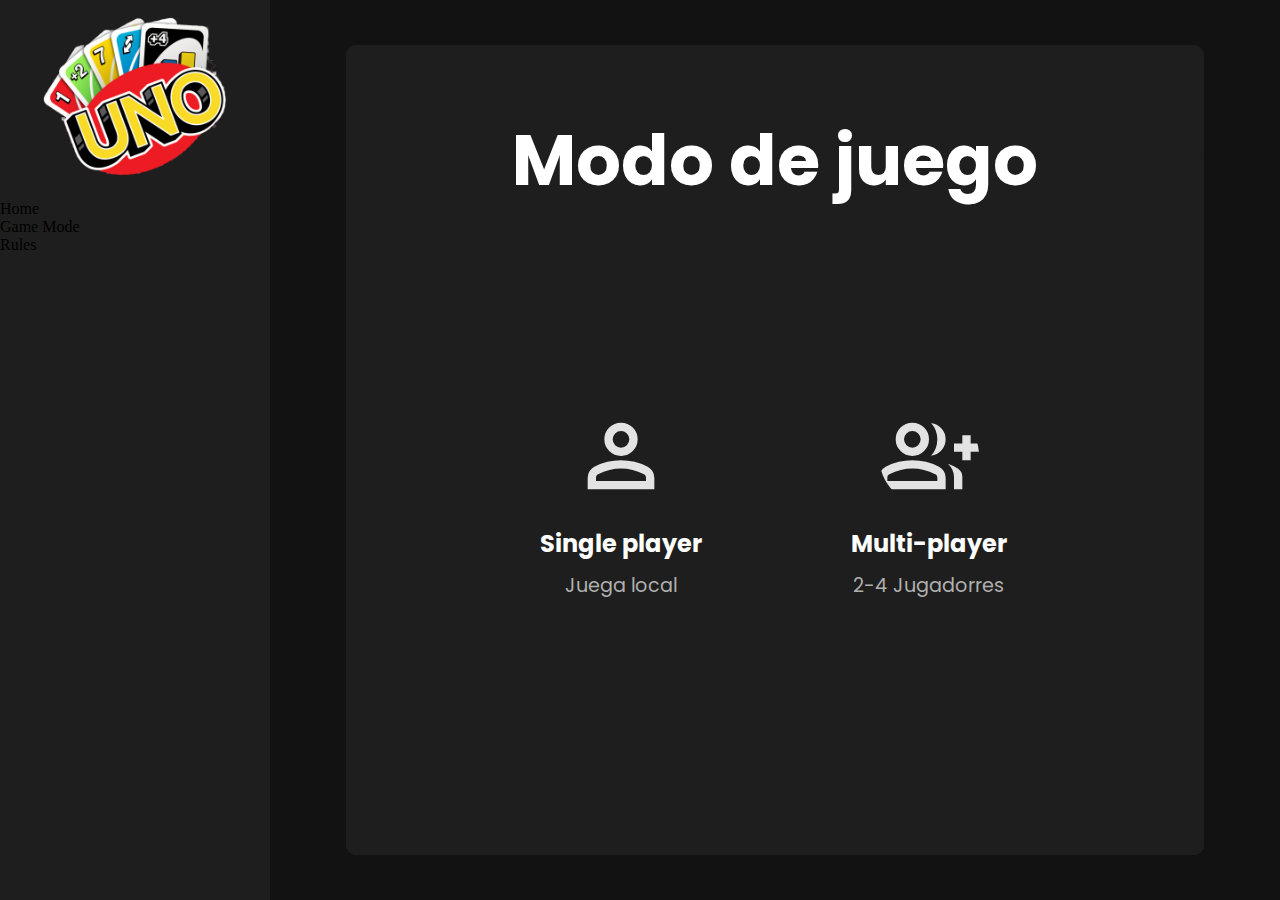
<file: uno-web-edition/gamingmode.html>
<!DOCTYPE html>
<html lang="es">
<head>
    <meta charset="UTF-8">
    <meta name="viewport" content="width=device-width, initial-scale=1.0">
    <title>UNO!</title>
    <link rel="stylesheet" href="style.css">
    <link rel="preconnect" href="https://fonts.googleapis.com">
    <link rel="preconnect" href="https://fonts.gstatic.com" crossorigin>
    <link href="https://fonts.googleapis.com/css2?family=Poppins:ital,wght@0,100;0,200;0,300;0,400;0,500;0,600;0,700;0,800;0,900;1,100;1,200;1,300;1,400;1,500;1,600;1,700;1,800;1,900&display=swap" rel="stylesheet">
</head>
<body>
    <main id="main-window" class="main-window">
        <aside id="option-sidebar" class="option-sidebar">
            <img src="assets/images/uno-side.png" alt="imagen de uno" class="side-img">
            <ul>
                <li><p>Home</p></li>
                <li><p>Game Mode</p></li>
                <li><p>Rules</p></li>
            </ul>
        </aside>
        <section id="right-window">
            <div id="gaming-mode" class="selection-window">
                <h2>Modo de juego</h2>
                <div id="gaming-mode-selection" class="selection-card-container">
                    <div id="single-player" class="selection-card">
                        <img src="assets/images/singleplayericon.svg" alt="Logo singleplayer">
                        <h3>Single player</h3>
                        <p>Juega local</p>
                    </div>
                    <div id="multi-player" class="selection-card">
                        <img src="assets/images/multiplayericon.svg" alt="logo multiplayer">
                        <h3>Multi-player</h3>
                        <p>2-4 Jugadorres</p>
                    </div>
                </div>
            </div>
        </section>
    </main>
</body>
</html>
</file>
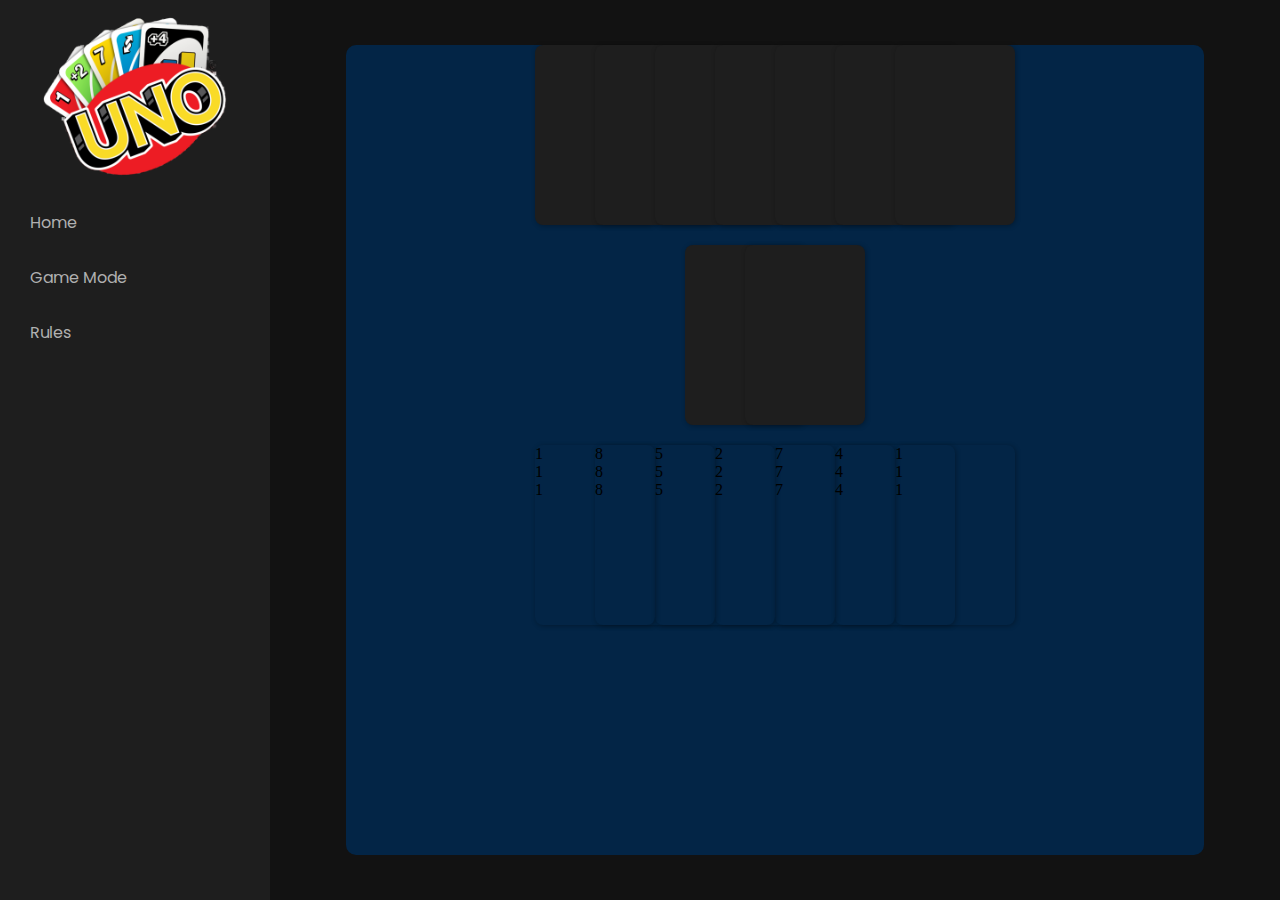
<file: uno-web-edition/table/table.html>
<!DOCTYPE html>
<html lang="es">
<head>
    <meta charset="UTF-8">
    <meta name="viewport" content="width=device-width, initial-scale=1.0">
    <title>UNO!</title>
    <link rel="stylesheet" href="style.css">
    <link rel="preconnect" href="https://fonts.googleapis.com">
    <link rel="preconnect" href="https://fonts.gstatic.com" crossorigin>
    <link href="https://fonts.googleapis.com/css2?family=Poppins:ital,wght@0,100;0,200;0,300;0,400;0,500;0,600;0,700;0,800;0,900;1,100;1,200;1,300;1,400;1,500;1,600;1,700;1,800;1,900&display=swap" rel="stylesheet">
    <link rel="preconnect" href="https://fonts.googleapis.com">
    <link rel="preconnect" href="https://fonts.gstatic.com" crossorigin>
    <link href="https://fonts.googleapis.com/css2?family=Barlow+Condensed:ital,wght@0,100;0,200;0,300;0,400;0,500;0,600;0,700;0,800;0,900;1,100;1,200;1,300;1,400;1,500;1,600;1,700;1,800;1,900&display=swap" rel="stylesheet">
</head>
<body>
    <main id="main-window" class="main-window">
        <aside id="option-sidebar" class="option-sidebar">
            <img src="../assets/images/uno-side.png" alt="imagen de uno" class="side-img">
            <ul>
                <li><p>Home</p></li>
                <li><p>Game Mode</p></li>
                <li><p>Rules</p></li>
            </ul>
        </aside>
        <section>
            <section id="welcome-window" class="welcome-window">
                <div class="rival-deck deck">
                    <figure class="card card-hidden"></figure>
                    <figure class="card card-hidden"></figure>
                    <figure class="card card-hidden"></figure>
                    <figure class="card card-hidden"></figure>
                    <figure class="card card-hidden"></figure>
                    <figure class="card card-hidden"></figure>
                    <figure class="card card-hidden"></figure>
                </div>
                <div class="table-deck deck">
                    <figure class="card card-hidden"></figure>
                    <figure class="card card-hidden"></figure>
                </div>
                <div class="player-deck deck">
                    <figure class="card red red-1">
                        <p class="top-number number edge">1</p>
                        <p class="mid-number number">1</p>
                        <p class="bottom-number number edge">1</p>
                    </figure>
                    <figure class="card blue blue-8">
                        <p class="top-number number edge">8</p>
                        <p class="mid-number number">8</p>
                        <p class="bottom-number number edge">8</p>
                    </figure>
                    <figure class="card green green-5">
                        <p class="top-number number edge">5</p>
                        <p class="mid-number number">5</p>
                        <p class="bottom-number number edge">5</p>
                    </figure>
                    <figure class="card yellow yellow-2">
                        <p class="top-number number edge">2</p>
                        <p class="mid-number number">2</p>
                        <p class="bottom-number number edge">2</p>
                    </figure>
                    <figure class="card red red-7">
                        <p class="top-number number edge">7</p>
                        <p class="mid-number number">7</p>
                        <p class="bottom-number number edge">7</p>
                    </figure>
                    <figure class="card blue blue-4">
                        <p class="top-number number edge">4</p>
                        <p class="mid-number number">4</p>
                        <p class="bottom-number number edge">4</p>
                    </figure>
                    <figure class="card green green-1">
                        <p class="top-number number edge">1</p>
                        <p class="mid-number number">1</p>
                        <p class="bottom-number number edge">1</p>
                    </figure>
                </div>
            </section>
        </section>
    </main>
</body>
</html>
</file>
<file: uno-web-edition/style.css>
:root{
    --primary-color: #121212;
    --secondary-color: #1e1e1e;
}

*{
    box-sizing: border-box;
    margin: 0;
    padding: 0;
}

.black{
    background-color: var(--primary-color);
}

.blue{
    background-color: #0A78B9;
}

.bottom-number{
    cursor: pointer;
    display: flex;
    align-items: flex-end;
    justify-content: flex-end;
}

.top-number{
    cursor: pointer;
}

body{
    min-height: 100vh;
    min-width: 100vh;
    background-color: var(--primary-color);
}

.card{
    width: 120px;
    height: 180px;
    display: flex;
    flex-direction: column;
    font-family: "Barlow Condensed", sans-serif;
    color: #fff;
    border-radius: 8px;
    box-shadow: 1px 1px 5px rgba(0, 0, 0, 0.3);
    position: relative;
    transition: transform 0.2s ease;
}

.cards-left{
    cursor: pointer;
}

.card-deck:not(:first-child) {
    margin-left: -55px; 
}


.card-player:hover {
    transform: translateY(-10px); 
    z-index: 30;
}

.card-hidden{
    background-color: var(--secondary-color);
    display: grid;
    place-items: center;
}

.circle-container{
    height: 200px;
    width: 200px;
    display: flex;
    align-items: center;
    justify-content: center;
}

.card-hidden img{
    width: 100%;
  height: 100%;
  object-fit: contain;
}

.circle-img{
    align-self: center;
    justify-content: center;
    height: 200px;
    width: 200px;
}

.deck{
    height: 200px;
    list-style-type: none;
    display: flex;
    gap: 10px;
}

.edge{
    font-size: 20px;
    padding: 10px;
}

.green{
    background-color: #84C03F;
}

.jump-img-top,.reverse-img-top{
    margin: 10px 10px 10px 10px;
    height: 16px;
    width: 16px;
    object-fit: contain;
}

.jump-img-bottom,.reverse-img-bottom{
    margin: 10px 10px 10px 10px;
    height: 16px;
    width: 16px;
    object-fit: contain;
    align-self: flex-end;
    justify-self: flex-end;
}

.jump-img,.reverse-img{
    height: 64px;
    width: 64px;
    object-fit: contain;
    flex-grow: 1;
    align-self: center;
    justify-self: center;
}

.main-window{
    display: flex;
}

.mid-number{
    cursor: pointer;
    flex-grow: 1;
    display: flex;
    align-items: center;
    font-size: 64px;
    justify-content: center;
}

.option{
    padding: 10px;
    width: 100%;
    cursor: pointer;
    transition: all .5s ease;
}

.option:hover{
    transition: all .5s ease;
    background-color: #2d2d2d;
    color: #fff;
}

.option p{
    margin-left: 20px;
    transition: all .5s ease;
    font-family: "Poppins", sans-serif;
    font-size: 1rem;
    color: #b0b0b0;
}

.option p:hover{
    transition: all .5s ease;
    color: #fff;
}

main > section{
    flex-grow: 1;
    display: flex;
    justify-content: center;
    align-items: center;

}

.option-sidebar{
    height: 100vh;
    width: 30vh;
    display: flex;
    flex-direction: column;
    background-color: var(--secondary-color);
}

.press{
    font-family: "Poppins", sans-serif;
    font-size: 36px;    
    color: #B0B0B0;
    position: relative;
    bottom: 10vh;
}

.red{
    background-color: #ED1C24;
}

.side-img{
    height: 200px;
    width: 200px;
    object-fit: contain;
    align-self: center;
}

.slogan{
    font-size: 40px;
    font-family: "Poppins", sans-serif;
    color: #fff;
    position: relative;
    bottom: 10vh;
}

.start-img{
    height: 500px;
    width: 500px;
    object-fit: contain;
    rotate: 20deg;
    cursor: pointer;
    transition: all .5s ease;
}

.start-img:hover{
    transition: all .5s ease;
    transform: scale(1.2);
}

strong{
    position: relative;
    top: 10vh;
    font-size: 70px;
    font-family: "Poppins", sans-serif;
    color: #fff;
}

.options{
    display: flex;
    flex-direction: column;
    gap: 10px;
    list-style: none;
}

.welcome-window{
    height: 90%;
    width: 85%;
    display: flex;
    flex-direction: column;
    align-items: center;
    justify-content: space-around;
    border-radius: 10px;
    background-color: var(--secondary-color);
}

.yellow{
    background-color: #FFD237;
}

.selection-window{
    height: 90%;
    width: 85%;
    display: flex;
    flex-direction: column;
    align-items: center;
    border-radius: 10px;
    background-color: var(--secondary-color);
}

.selection-window h2 {
    position: relative;
    top: 7vh;
    font-size: 70px;
    font-family: "Poppins", sans-serif;
    color: #fff;
}

.selection-card-container{
    width: 100%;
    height: 100%;
    display: flex;
    flex-direction: row;
    gap: 50px;
    align-items: center;
    justify-content: center;
    border-radius: 10px;
    background-color: var(--secondary-color);
}

.selection-card{
    width: 30%;
    height: 80%;
    display: flex;
    flex-direction: column;
    align-items: center;
    justify-content: center;
    border-radius: 10px;
    background-color: var(--secondary-color);
    cursor: pointer;
}

.selection-card:hover {
    background-color: #2d2d2d;
    box-shadow: 5px 5px 5px 5px var(--primary-color);
    transition: all .2s ease;
}

.selection-card img {
    width: 100px;
    height: 100px;
    object-fit: contain;
    border-radius: 50%;
    margin-bottom: 20px;
}

.selection-card h3 {
    font-family: "Poppins", sans-serif;
    font-size: 1.5rem;
    color: #fff;
    text-align: center;
}

.selection-card p {
    font-family: "Poppins", sans-serif;
    font-size: 1.2rem;
    color: #b0b0b0;
    text-align: center;
    margin-top: 10px;
}

.v3player-deck{
    display: grid;
    grid-template-columns: 1fr 1fr 1fr;
    grid-template-rows: 2fr 1fr;
    
    place-items: center;
    margin-top: 100px;
    grid-template-areas: 
    "rival-one middle rival-two"
    "player player player"
    ;
}

/*Aqui puse el height y el width para probar que tal se veia*/
.v4player-deck {
    display: grid;
    grid-template-columns: 1fr 1fr 1fr;
    grid-template-rows: auto 1fr auto;
    padding: 20px;
    grid-template-areas: 
        "rival-three rival-three rival-three"
        "rival-one middle rival-two"
        "player player player";
    gap: 20px;
}

.rival-one {
    grid-area: rival-one;
    display: flex;
    justify-content: center;
    align-items: center;
    transform: rotate(90deg);
}

.rival-two {
    grid-area: rival-two;
    display: flex;
    justify-content: center;
    align-items: center;
    transform: rotate(270deg);
}

.rival-three {
    grid-area: rival-three;
    display: flex;
    justify-content: center;
    align-items: flex-start;
    transform: rotate(180deg);
}

.middle {
    grid-area: middle;
    display: flex;
    justify-content: center;
    align-items: center;
    gap: 10px;
}

.player {
    grid-area: player;
    display: flex;
    flex-direction: row;
    justify-content: center;
    align-items: flex-center;
    gap: 10px;
}
.uno-button {
    height: 100px;
    width: 100px;
    font-size: 24px;
    font-family: "Poppins", sans-serif;
    color: #fff;
    background-color: var(--primary-color);
    border: none;
    border-radius: 25%;
    cursor: pointer;

}

.uno-button img {
  width: 100%; 
  height: auto; 
  display: block; 
}

.uno-button:hover {
    background-color: #2d2d2d;
    box-shadow: 2px 2px 2px 2px var(--primary-color);
    transition: all .2s ease;
}

.selection-windowPlayer{
    height: 90%;
    width: 85%;
    display: flex;
    flex-direction: column;
    align-items: center;
    border-radius: 0px;
    background-color: var(--secondary-color);
}

.selection-windowPlayer h2 {
    position: relative;
    top: 7vh;
    font-size: 70px;
    font-family: "Poppins", sans-serif;
    color: #fff;
}

.selection-card-containerPlayer{
    width: 100%;
    height: 100%;
    display: flex;
    flex-direction: row;
    gap: 30px;
    align-items: center;
    justify-content: center;
    border-radius: 10px;
    background-color: var(--secondary-color);
}
</file>
<file: uno-web-edition/table/style.css>
:root{
    --primary-color: #121212;
    --secondary-color: #1e1e1e;
}

*{
    box-sizing: border-box;
    margin: 0;
    padding: 0;
}

body{
    min-height: 100vh;
    min-width: 100vh;
    background-color: var(--primary-color);
}

.card{
    width: 120px;
    height: 180px;
    border-radius: 8px;
    box-shadow: 1px 1px 5px rgba(0, 0, 0, 0.3);
    position: relative;
    transition: transform 0.2s ease;
}
.card:not(:first-child) {
    margin-left: -70px; 
}


.card:hover {
    transform: translateY(-10px); 
    z-index: 10;
}

.card-hidden{
    background-color: var(--secondary-color);

}

.deck{
    height: 200px;
    display: flex;
    gap: 10px;
}

li{
    padding: 10px;
    width: 100%;
    cursor: pointer;
    transition: all .5s ease;
}

li:hover{
    transition: all .5s ease;
    background-color: #2d2d2d;
    color: #fff;
}


li p{
    margin-left: 20px;
    transition: all .5s ease;
    font-family: "Poppins", sans-serif;
    font-size: 1rem;
    color: #b0b0b0;
}

li p:hover{
    transition: all .5s ease;
    color: #fff;
}
.main-window{
    display: flex;
}

.option-sidebar{
    height: 100vh;
    width: 30vh;
    display: flex;
    flex-direction: column;
    background-color: var(--secondary-color);
}

.press{
    font-family: "Poppins", sans-serif;
    font-size: 36px;    
    color: #B0B0B0;
    position: relative;
    bottom: 10vh;
}

main > section{
    flex-grow: 1;
    display: flex;
    justify-content: center;
    align-items: center;

}

.side-img{
    height: 200px;
    width: 200px;
    object-fit: contain;
    align-self: center;
}

.slogan{
    font-size: 40px;
    font-family: "Poppins", sans-serif;
    color: #fff;
    position: relative;
    bottom: 10vh;
}

.start-img{
    height: 500px;
    width: 500px;
    object-fit: contain;
    rotate: 20deg;
    cursor: pointer;
    transition: all .5s ease;
}

.start-img:hover{
    transition: all .5s ease;
    transform: scale(1.2);
}

strong{
    position: relative;
    top: 10vh;
    font-size: 70px;
    font-family: "Poppins", sans-serif;
    color: #fff;
}

ul{
    display: flex;
    flex-direction: column;
    gap: 10px;
    list-style: none;
}

.welcome-window{
    height: 90%;
    width: 85%;
    display: flex;
    flex-direction: column;
    align-items: center;
    border-radius: 10px;
    background-color: #032546;
}
</file>
